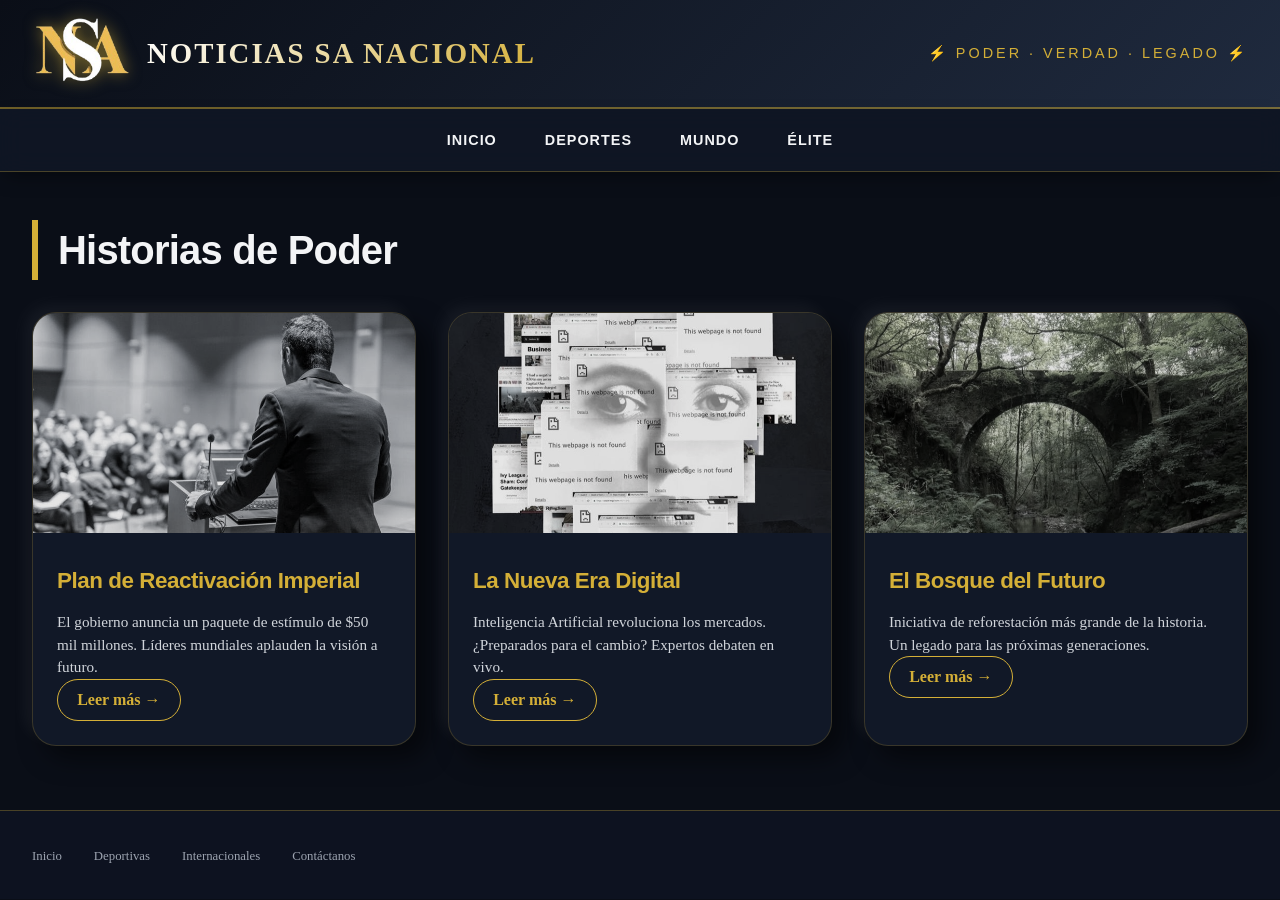
<file: HOME.html>
<!DOCTYPE html>
<html lang="es">
<head>
    <meta charset="UTF-8">
    <meta name="viewport" content="width=device-width, initial-scale=1.0">
    <title>Noticias SA | Élite Nacional</title>
    <link rel="stylesheet" href="css/style.css">
</head>
<body>

<header>
    <div class="header-container">
    <div class="logo-area">
        <img src="media/logo.png" class="logo-img" alt="Logo" style="height: 75px; width: 100px;">
        <div class="logo-text">NOTICIAS SA NACIONAL</div>
    </div>
    <div class="banner">⚡ PODER · VERDAD · LEGADO ⚡</div>
    </div>
</header>

<div class="sticky-nav">
    <nav>
        <ul>
            <li><a href="HOME.html">INICIO</a></li>
            <li><a href="pages/deportivas.html">DEPORTES</a></li>
            <li><a href="pages/internacionales.html">MUNDO</a></li>
            <li><a href="pages/contactanos.html">ÉLITE</a></li>
        </ul>
    </nav>
</div>

<main>
    <h1 style="font-size: 2.5rem; border-left: 6px solid #D4AF37; padding-left: 20px;">Historias de Poder</h1>
    <div class="grid-3">
        <!-- Noticia 1 -->
        <div class="neumorphic-card">
            <img src="media/dinero.jpg" alt="Gobierno" class="img-filter">
            <div class="card-content">
                <h2>Plan de Reactivación Imperial</h2>
                <p>El gobierno anuncia un paquete de estímulo de $50 mil millones. Líderes mundiales aplauden la visión a futuro.</p>
                <a href="#" class="btn-oro">Leer más →</a>
            </div>
        </div>
        <!-- Noticia 2 -->
        <div class="neumorphic-card">
            <img src="media/digital.jpg" alt="Tecnología" class="img-filter">
            <div class="card-content">
                <h2>La Nueva Era Digital</h2>
                <p>Inteligencia Artificial revoluciona los mercados. ¿Preparados para el cambio? Expertos debaten en vivo.</p>
                <a href="#" class="btn-oro">Leer más →</a>
            </div>
        </div>
        <!-- Noticia 3 -->
        <div class="neumorphic-card">
            <img src="media/bosque.jpg" alt="Medio Ambiente" class="img-filter">
            <div class="card-content">
                <h2>El Bosque del Futuro</h2>
                <p>Iniciativa de reforestación más grande de la historia. Un legado para las próximas generaciones.</p>
                <a href="#" class="btn-oro">Leer más →</a>
            </div>
        </div>
    </div>
</main>

<footer>
    <div class="footer-links">
        <ul>
            <li><a href="HOME.html">Inicio</a></li>
            <li><a href="pages/deportivas.html">Deportivas</a></li>
            <li><a href="pages/internacionales.html">Internacionales</a></li>
            <li><a href="pages/contactanos.html">Contáctanos</a></li>
        </ul>
    </div>
</footer>
</body>
</html>
</file>
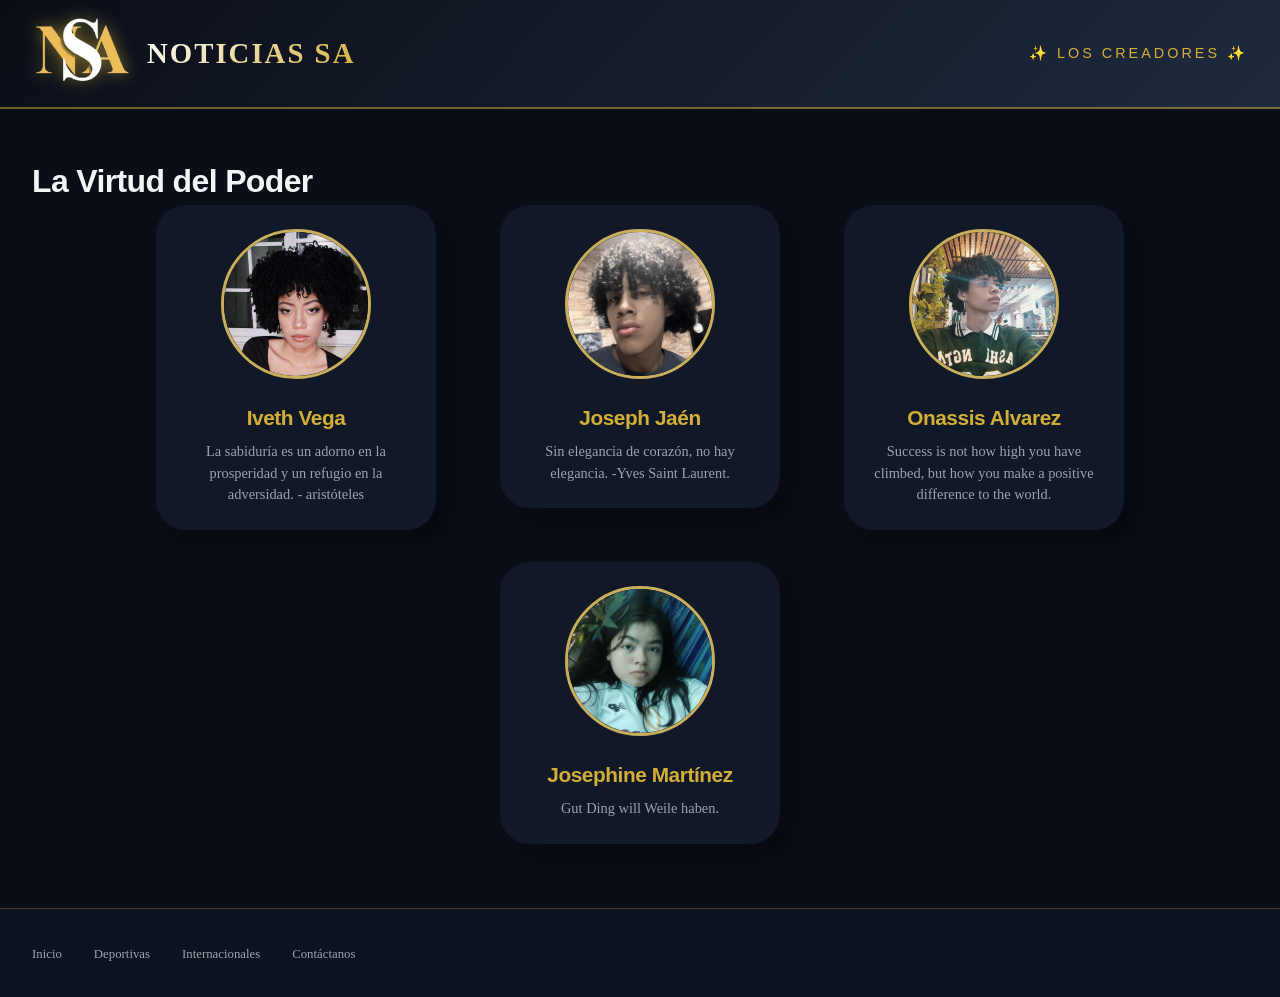
<file: pages/contactanos.html>
<!DOCTYPE html>
<html lang="es">
<head>
    <meta charset="UTF-8">
    <meta name="viewport" content="width=device-width, initial-scale=1.0">
    <title>Noticias SA - El Círculo</title>
    <link rel="stylesheet" href="../css/style.css">
</head>
<body>

<header>
    <div class="header-container">
        <div class="logo-area">
            <img src="../media/logo.png" class="logo-img" alt="Logo" style="height: 75px; width: 100px;">
            <div class="logo-text">NOTICIAS SA</div>
        </div>
        <div class="banner">✨ LOS CREADORES ✨</div>
    </div>
</header>

<!-- ATENCIÓN: NO HAY NAV SUPERIOR EN ESTA PÁGINA -->

<main>
    <h1>La Virtud del Poder</h1>
    
    <!-- Cambiamos la clase a "integrantes-grid" en lugar de "grid-3" -->
    <div class="integrantes-grid">
        <div class="integrante">
            <img src="../media/iveth.jpeg" alt="Iveth Vega">
            <h3>Iveth Vega</h3>
            <p>La sabiduría es un adorno en la prosperidad y un refugio en la adversidad. - aristóteles</p>
        </div>
        
        <div class="integrante">
            <img src="../media/joseph.jpeg" alt="Joseph Jaén">
            <h3>Joseph Jaén</h3>
            <p>Sin elegancia de corazón, no hay elegancia. -Yves Saint Laurent.</p>
        </div>
        
        <div class="integrante">
            <img src="../media/onassis.png" alt="Onassis Alvarez">
            <h3>Onassis Alvarez</h3>
            <p>Success is not how high you have climbed, but how you make a positive difference to the world.</p>
        </div>
        
        <div class="integrante">
            <img src="../media/josephine.jpeg" alt="Josephine Martínez">
            <h3>Josephine Martínez</h3>
            <p>Gut Ding will Weile haben.</p>
        </div>
    </div>
</main>

<footer>
    <div class="footer-links">
        <ul>
            <li><a href="../HOME.html">Inicio</a></li>
            <li><a href="deportivas.html">Deportivas</a></li>
            <li><a href="internacionales.html">Internacionales</a></li>
            <li><a href="contactanos.html">Contáctanos</a></li>
        </ul>
    </div>
</footer>

</body>
</html>
</file>
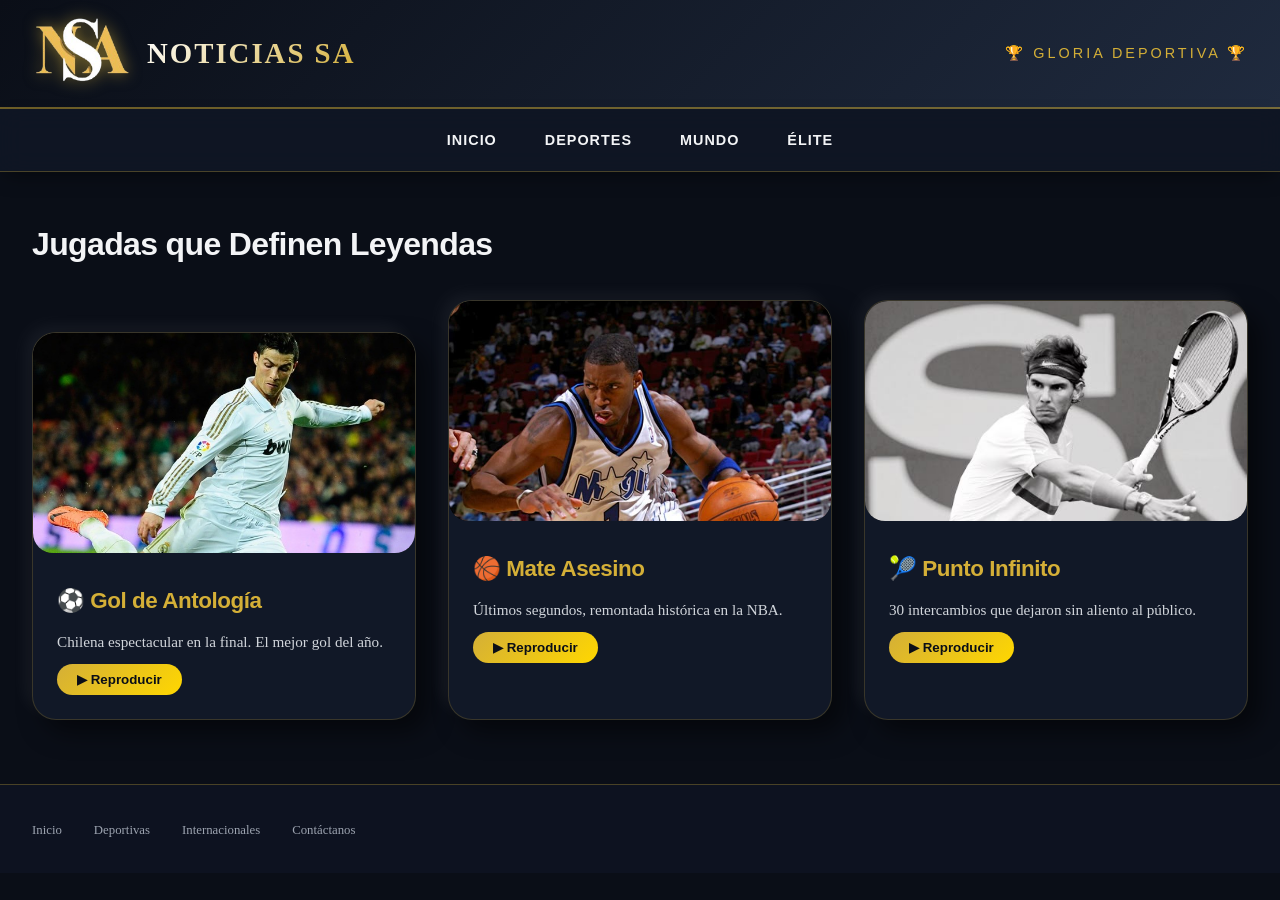
<file: pages/deportivas.html>
<!DOCTYPE html>
<html lang="es">
<head>
    <meta charset="UTF-8">
    <meta name="viewport" content="width=device-width, initial-scale=1.0">
    <title>Noticias SA - Deportes Élite</title>
    <link rel="stylesheet" href="../css/style.css">
</head>
<body>

<header>
    <div class="header-container">
        <div class="logo-area">
            <img src="../media/logo.png" class="logo-img" alt="Logo" style="height: 75px; width: 100px;">
            <div class="logo-text">NOTICIAS SA</div>
        </div>
        <div class="banner">🏆 GLORIA DEPORTIVA 🏆</div>
    </div>
</header>

<div class="sticky-nav">
    <nav>
        <ul>
            <li><a href="../HOME.html">INICIO</a></li>
            <li><a href="deportivas.html">DEPORTES</a></li>
            <li><a href="internacionales.html">MUNDO</a></li>
            <li><a href="contactanos.html">ÉLITE</a></li>
        </ul>
    </nav>
</div>

<main>
    <h1>Jugadas que Definen Leyendas</h1>
    <div class="grid-3">
        <div class="grid-3">
    <div class="neumorphic-card video-wrapper">
        <video class="custom-video" preload="metadata" poster="../media/futbol-poster.jpg">
            <source src="../media/deporteFutbol.mp4" type="video/mp4">
            Tu navegador no soporta videos.
        </video>
        <div class="card-content">
            <h2>⚽ Gol de Antología</h2>
            <p>Chilena espectacular en la final. El mejor gol del año.</p>
            <button class="play-btn">▶ Reproducir</button>
        </div>
    </div>
</div>
        <div class="neumorphic-card video-wrapper">
            <video class="custom-video" preload="metadata" poster="../media/basquet-poster.jpg">
                <source src="../media/deporteBasquet.mp4" type="video/mp4">
                Tu navegador no soporta videos.
            </video>
            <div class="card-content">
                <h2>🏀 Mate Asesino</h2>
                <p>Últimos segundos, remontada histórica en la NBA.</p>
                <button class="play-btn">▶ Reproducir</button>
            </div>
        </div>
        <div class="neumorphic-card video-wrapper">
            <video class="custom-video" preload="metadata" poster="../media/tennis-poster.jpg">
                <source src="../media/deporteTennis.mp4" type="video/mp4">
                Tu navegador no soporta videos.
            </video>
            <div class="card-content">
                <h2>🎾 Punto Infinito</h2>
                <p>30 intercambios que dejaron sin aliento al público.</p>
                <button class="play-btn">▶ Reproducir</button>
            </div>
        </div>
    </div>
</main>

<footer>
    <div class="footer-links">
        <ul>
            <li><a href="../HOME.html">Inicio</a></li>
            <li><a href="deportivas.html">Deportivas</a></li>
            <li><a href="internacionales.html">Internacionales</a></li>
            <li><a href="contactanos.html">Contáctanos</a></li>
        </ul>
    </div>
</footer>
<script>
    // Control de videos: solo se reproducen con click o hover prolongado
    document.addEventListener('DOMContentLoaded', function() {
        const videos = document.querySelectorAll('.custom-video');
        let hoverTimeout;
        
        videos.forEach(video => {
            // Opción 1: Click para reproducir/pausar
            video.addEventListener('click', function(e) {
                e.stopPropagation();
                if (this.paused) {
                    // Pausar todos los demás videos primero
                    videos.forEach(v => {
                        if (v !== this && !v.paused) {
                            v.pause();
                        }
                    });
                    this.play();
                } else {
                    this.pause();
                }
            });
            
            // Opción 2: Mouse sobre el video por 1 segundo reproduce
            video.addEventListener('mouseenter', function() {
                hoverTimeout = setTimeout(() => {
                    if (this.paused) {
                        // Pausar otros videos
                        videos.forEach(v => {
                            if (v !== this && !v.paused) {
                                v.pause();
                            }
                        });
                        this.play();
                    }
                }, 1000); // 1000ms = 1 segundo
            });
            
            // Si el mouse sale, cancelar la reproducción automática
            video.addEventListener('mouseleave', function() {
                clearTimeout(hoverTimeout);
                // Opcional: pausar si se va el mouse
                // if (!this.paused) {
                //     this.pause();
                // }
            });
            
            // También funcionan los botones
            const btn = video.parentElement.querySelector('.play-btn');
            if (btn) {
                btn.addEventListener('click', function(e) {
                    e.stopPropagation();
                    const video = this.parentElement.parentElement.querySelector('.custom-video');
                    if (video.paused) {
                        video.play();
                        this.textContent = '⏸ Pausar';
                    } else {
                        video.pause();
                        this.textContent = '▶ Reproducir';
                    }
                });
                
                video.addEventListener('play', () => {
                    if (btn) btn.textContent = '⏸ Pausar';
                });
                
                video.addEventListener('pause', () => {
                    if (btn) btn.textContent = '▶ Reproducir';
                });
            }
        });
    });
</script>
</body>
</html>
</file>
<file: css/style.css>
/* ============================================
   NOTICIAS SA NACIONAL - EDICIÓN ÉLITE
   Temática: Elegancia, Virtud, Poder
   Efectos: Neumorfismo, Gradiente Animado, Filtros, Sticky Nav
   ============================================ */

/* ----- RESET Y FUENTES DE LUJO ----- */
* {
    margin: 0;
    padding: 0;
    box-sizing: border-box;
}

body {
    font-family: 'Playfair Display', 'Times New Roman', serif; /* Fuente elegante (revista) */
    background-color: #0A0E17;
    color: #F3F4F6;
    line-height: 1.5;
}

/* Importar fuentes Google (Elegancia) */
@import url('https://fonts.googleapis.com/css2?family=Inter:wght@300;400;600;700&family=Playfair+Display:wght@400;500;600;700;800&display=swap');

h1, h2, h3, .titulo-lujo {
    font-family: 'Inter', sans-serif; /* Contraste moderno para títulos */
    font-weight: 700;
    letter-spacing: -0.02em;
}

p {
    font-family: 'Playfair Display', serif;
    font-weight: 400;
    color: #D1D5DB;
}

/* ----- STICKY NAVBAR (EFECTO VIDRIO) ----- */
.sticky-nav {
    position: sticky;
    top: 0;
    z-index: 1000;
    background: rgba(17, 24, 39, 0.8);
    backdrop-filter: blur(12px); /* Efecto vidrio */
    border-bottom: 1px solid rgba(212, 175, 55, 0.3);
    box-shadow: 0 8px 20px -6px rgba(0, 0, 0, 0.5);
    transition: all 0.3s ease;
}

nav ul {
    display: flex;
    justify-content: center;
    list-style: none;
    padding: 1.2rem 0;
    gap: 3rem;
}

nav ul li a {
    text-decoration: none;
    font-family: 'Inter', sans-serif;
    font-weight: 600;
    color: #F3F4F6;
    letter-spacing: 1px;
    font-size: 0.9rem;
    text-transform: uppercase;
    transition: 0.3s;
    position: relative;
}

nav ul li a::after {
    content: '';
    position: absolute;
    bottom: -8px;
    left: 0;
    width: 0%;
    height: 2px;
    background: linear-gradient(90deg, #D4AF37, #FFD700, #D4AF37);
    transition: width 0.4s ease;
}

nav ul li a:hover::after {
    width: 100%;
}

nav ul li a:hover {
    color: #D4AF37;
}

/* Header con layout horizontal */
header {
    background: linear-gradient(135deg, #0A0E17 0%, #1F2A3E 50%, #0A0E17 100%);
    background-size: 200% 200%;
    animation: gradientShift 8s ease infinite;
    padding: 1rem 2rem;
    border-bottom: 2px solid rgba(212, 175, 55, 0.5);
}

.header-container {
    display: flex;
    align-items: center;
    justify-content: space-between;
    flex-wrap: wrap;
    max-width: 1300px;
    margin: 0 auto;
}

.logo-area {
    display: flex;
    align-items: center;
    gap: 15px;
}

.logo-img {
    width: 60px;
    height: auto;
    filter: drop-shadow(0 0 8px rgba(212, 175, 55, 0.6));
}

.logo-text {
    font-size: 1.8rem;
    font-weight: 800;
    background: linear-gradient(135deg, #FFFFFF, #D4AF37);
    -webkit-background-clip: text;
    background-clip: text;
    color: transparent;
    letter-spacing: 2px;
}

.banner {
    font-size: 0.9rem;
    color: #D4AF37;
    text-transform: uppercase;
    letter-spacing: 3px;
    font-family: 'Inter', sans-serif;
    font-weight: 500;
}

/* Responsive: en móviles se apilan */
@media (max-width: 768px) {
    .header-container {
        flex-direction: column;
        gap: 10px;
        text-align: center;
    }
    
    .logo-area {
        justify-content: center;
    }
}
/* ----- MAIN CONTENT (NEUMORFISMO) ----- */
main {
    max-width: 1300px;
    margin: 3rem auto;
    padding: 0 2rem;
}

/* Tarjetas con Neumorfismo */
.neumorphic-card {
    background: #111827;
    border-radius: 24px;
    box-shadow: 12px 12px 24px rgba(0, 0, 0, 0.5), -8px -8px 16px rgba(255, 255, 255, 0.05);
    transition: all 0.4s cubic-bezier(0.175, 0.885, 0.32, 1.275);
    overflow: hidden;
    border: 1px solid rgba(212, 175, 55, 0.2);
}

.neumorphic-card:hover {
    transform: translateY(-8px);
    box-shadow: 20px 20px 30px rgba(0, 0, 0, 0.6), -10px -10px 20px rgba(212, 175, 55, 0.1);
    border-color: rgba(212, 175, 55, 0.6);
}

/* IMAGE FILTER SELECT (Gris a Color + Brillo) */
.img-filter {
    width: 100%;
    height: 220px;
    object-fit: cover;
    filter: grayscale(80%) brightness(0.9);
    transition: all 0.5s ease;
}

.neumorphic-card:hover .img-filter {
    filter: grayscale(0%) brightness(1.1);
    transform: scale(1.02);
}

/* Estilos para los videos personalizados */
.custom-video {
    width: 100%;
    height: 220px;
    object-fit: cover;
    border-radius: 20px;
    cursor: pointer;
    background: #000;
}

.play-btn {
    background: linear-gradient(135deg, #D4AF37, #FFD700);
    border: none;
    color: #0A0E17;
    padding: 8px 20px;
    border-radius: 30px;
    font-weight: bold;
    cursor: pointer;
    margin-top: 10px;
    transition: all 0.3s ease;
    font-family: 'Inter', sans-serif;
}

.play-btn:hover {
    transform: scale(1.05);
    box-shadow: 0 0 15px rgba(212, 175, 55, 0.5);
}

/* Contenido de tarjetas */
.card-content {
    padding: 1.5rem;
}

.card-content h2 {
    font-size: 1.4rem;
    margin-bottom: 0.8rem;
    color: #D4AF37;
}

.card-content p {
    font-size: 0.95rem;
    line-height: 1.5;
}

a {
    text-decoration: none;
}

/* Grids responsivos */
.grid-3 {
    display: grid;
    grid-template-columns: repeat(auto-fit, minmax(300px, 1fr));
    gap: 2rem;
    margin-top: 2rem;
}

/* Videos */
.video-wrapper iframe {
    width: 100%;
    height: 220px;
    border-radius: 20px;
    border: none;
    transition: transform 0.3s;
}

.video-wrapper:hover iframe {
    transform: scale(1.02);
    box-shadow: 0 0 20px rgba(212, 175, 55, 0.3);
}

/* Footer Neumórfico */
footer {
    background: #0D1220;
    margin-top: 4rem;
    padding: 2rem;
    border-top: 1px solid rgba(212, 175, 55, 0.3);
}

.footer-links ul {
    display: flex;
    justify-content: flex-start;
    gap: 2rem;
    list-style: none;
    flex-wrap: wrap;
}

.footer-links ul li a {
    color: #9CA3AF;
    font-size: 0.8rem;
    transition: 0.3s;
}

.footer-links ul li a:hover {
    color: #D4AF37;
}

/* Contactanos (Grid de lujo) */
.integrante {
    background: #111827;
    border-radius: 30px;
    padding: 1.5rem;
    text-align: center;
    box-shadow: 10px 10px 20px rgba(0,0,0,0.4);
}

.integrante img {
    width: 150px;
    height: 150px;
    border-radius: 50%;
    object-fit: cover;
    border: 3px solid #D4AF37;
    filter: grayscale(30%);
    transition: 0.4s;
}

.integrante:hover img {
    filter: grayscale(0%);
    transform: scale(1.05);
}

/* Botones dorados */
.btn-oro {
    display: inline-block;
    background: transparent;
    border: 1px solid #D4AF37;
    color: #D4AF37;
    padding: 0.5rem 1.2rem;
    border-radius: 40px;
    font-weight: bold;
    transition: 0.3s;
}

.btn-oro:hover {
    background: #D4AF37;
    color: #0A0E17;
}

/* ============================================
   ESTILOS ESPECIALES PARA PÁGINA DE CONTACTOS
   Grid: 3 arriba, 1 abajo centrado
   ============================================ */

/* Contenedor especial para los integrantes */
.integrantes-grid {
    display: grid;
    grid-template-columns: repeat(3, 1fr); /* 3 columnas fijas arriba */
    gap: 2rem;
    justify-items: center;
    align-items: start;
    max-width: 1000px;
    margin: 0 auto;
}

/* Estilo para cada integrante */
.integrante {
    background: #111827;
    border-radius: 30px;
    padding: 1.5rem;
    text-align: center;
    width: 100%;
    max-width: 280px;
    box-shadow: 10px 10px 20px rgba(0,0,0,0.4);
    transition: all 0.3s ease;
}

.integrante:hover {
    transform: translateY(-5px);
    box-shadow: 15px 15px 25px rgba(212, 175, 55, 0.2);
}

/* El cuarto integrante (último hijo) se centra */
.integrante:last-child {
    grid-column: 2 / 3; /* Lo posiciona en la columna del medio */
    justify-self: center;
}

/* Fotos de los integrantes */
.integrante img {
    width: 150px;
    height: 150px;
    border-radius: 50%;
    object-fit: cover;
    border: 3px solid #D4AF37;
    filter: grayscale(30%);
    transition: 0.4s;
}

.integrante:hover img {
    filter: grayscale(0%);
    transform: scale(1.05);
    border-color: #FFD700;
}

.integrante h3 {
    margin: 1rem 0 0.5rem;
    color: #D4AF37;
    font-size: 1.3rem;
}

.integrante p {
    font-size: 0.9rem;
    color: #9CA3AF;
}

/* Responsive: En móvil se apilan */
@media (max-width: 768px) {
    .integrantes-grid {
        grid-template-columns: 1fr;
        gap: 1.5rem;
    }
    
    .integrante:last-child {
        grid-column: auto;
    }
}
</file>
